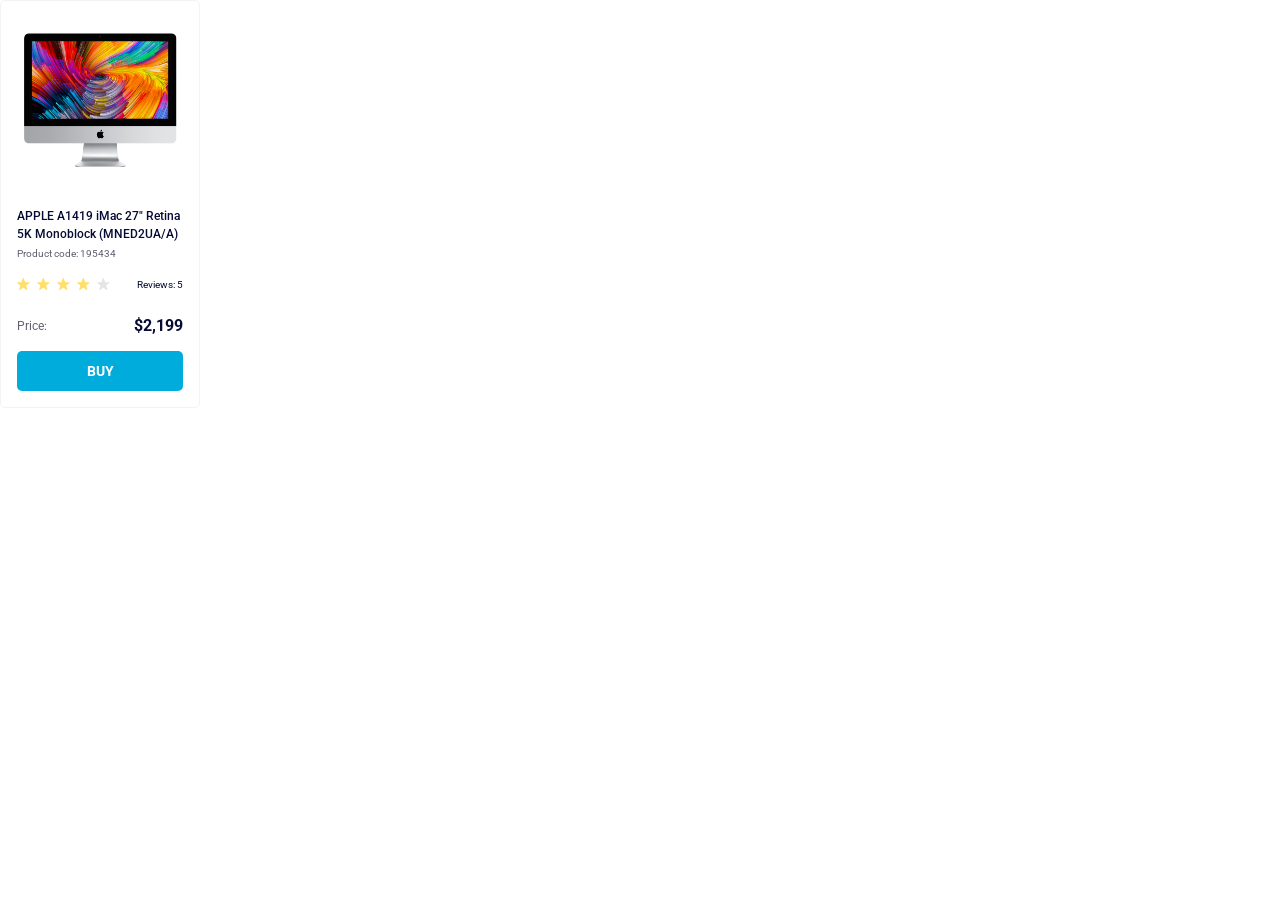
<file: index.html>
<!doctype html><html lang="en"><head><link rel="preconnect" href="https://fonts.googleapis.com"><link rel="preconnect" href="https://fonts.gstatic.com"><link href="https://fonts.googleapis.com/css2?family=Roboto:wght@400;500;700;800&display=swap" rel="stylesheet"><meta charset="utf-8"><meta name="viewport" content="width=device-width, initial-scale=1.0"><title>Product cards</title><link rel="stylesheet" href="index.cae9b91b.css"></head><body> <div class="card" data-qa="card"> <img class="card__image" src="imac.202c52ff.jpeg" alt="Apple A1419 iMac 27 Retina 5K"> <h3 class="card__title"> APPLE A1419 iMac 27" Retina 5K Monoblock (MNED2UA/A) </h3> <p class="card__code">Product code: 195434</p> <div class="card__rating"> <div class="stars stars--4"> <span class="stars__star"></span> <span class="stars__star"></span> <span class="stars__star"></span> <span class="stars__star"></span> <span class="stars__star"></span> </div> <span class="card__reviews">Reviews: 5</span> </div> <div class="card__price"> <span class="card__price-label">Price:</span> <span class="card__price-value">$2,199</span> </div> <a href="#" class="card__buy-btn" data-qa="hover"> BUY </a> </div> </body></html>
</file>
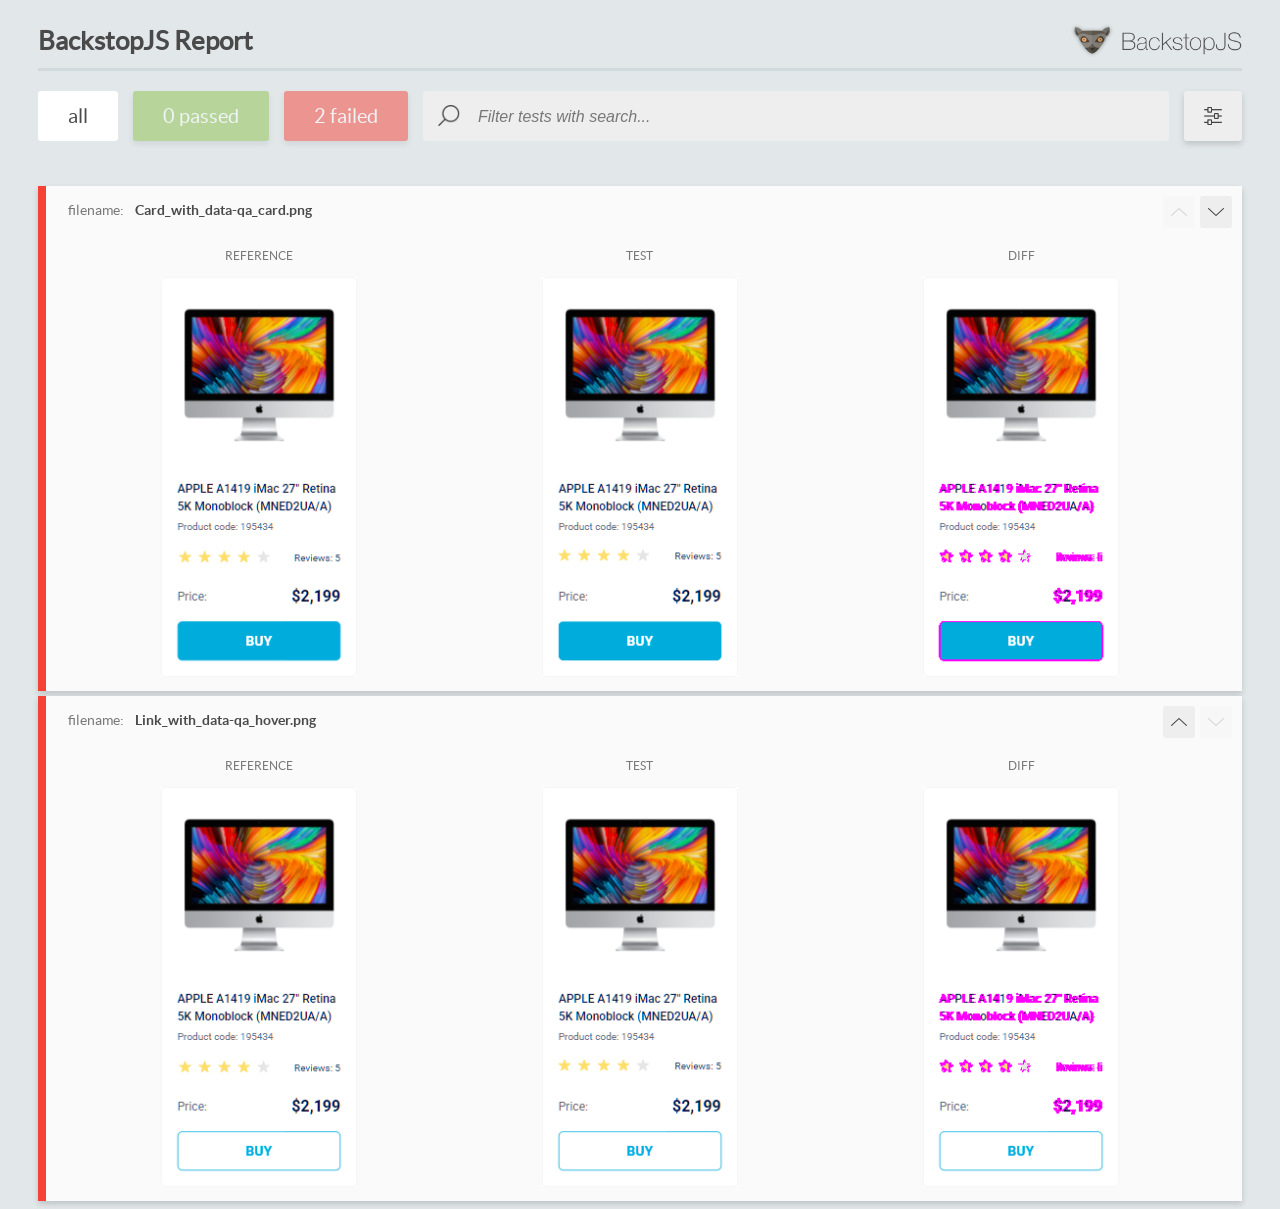
<file: report/html_report/index.html>
<!DOCTYPE html>
<html>
  <head>
    <meta charset="utf-8">
    <!-- Disable Cache -->
    <meta http-equiv="Cache-Control" content="no-cache, no-store, must-revalidate">
    <meta http-equiv="Pragma" content="no-cache">
    <meta http-equiv="Expires" content="0">

    <title>BackstopJS Report</title>

    <style>
      @font-face {
          font-family: 'latoregular';
          src: url('./assets/fonts/lato-regular-webfont.woff2') format('woff2'),
              url('./assets/fonts/lato-regular-webfont.woff') format('woff');
          font-weight: 400;
          font-style: normal;
      }
      @font-face {
          font-family: 'latobold';
          src: url('./assets/fonts/lato-bold-webfont.woff2') format('woff2'),
              url('./assets/fonts/lato-bold-webfont.woff') format('woff');
          font-weight: 700;
          font-style: normal;
      }

      .ReactModal__Body--open {
          overflow: hidden;
      }
      .ReactModal__Body--open .header {
        display: none;
      }

    </style>
  </head>
  <body style="background-color: #E2E7EA">
    <div id="root">

    </div>
    <script>
      function report (report) { // eslint-disable-line no-unused-vars
        window.tests = report;
      }
    </script>
    <script src="config.js"></script>
    <script src="index_bundle.js"></script>
  </body>
</html>
</file>
<file: index.cae9b91b.css>
.card{box-sizing:border-box;background:#fff;border:1px solid #f3f3f3;border-radius:5px;width:200px;min-height:408px;padding:0 16px;overflow:hidden}.card__image{width:160px;height:134px;margin:32px auto 0;display:block}.card__title{letter-spacing:0;color:#060b35;width:166px;margin:40px auto 0;font-family:Roboto,sans-serif;font-size:12px;font-weight:500;line-height:18px}.card__code{letter-spacing:0;color:#616070;margin-top:4px;font-family:Roboto,sans-serif;font-size:10px;font-weight:400;line-height:14px}.card__rating{justify-content:space-between;align-items:center;width:166px;height:16px;margin-top:16px;display:flex}.card__reviews{letter-spacing:0;color:#060b35;font-family:Roboto,sans-serif;font-size:10px;font-weight:400;line-height:14px}.card__price{justify-content:space-between;align-items:center;width:166px;height:18px;margin-top:24px;display:flex}.card__price-label{letter-spacing:0;color:#616070;font-family:Roboto,sans-serif;font-size:12px;font-weight:400;line-height:18px}.card__price-value{letter-spacing:0;text-align:right;color:#060b35;font-family:Roboto,sans-serif;font-size:16px;font-weight:700;line-height:18px}.card__buy-btn{box-sizing:border-box;color:#fff;letter-spacing:0;text-align:center;text-transform:uppercase;cursor:pointer;background:#00acdc;border:1px solid #0000;border-radius:5px;justify-content:center;align-items:center;width:166px;height:40px;margin:16px auto 0;padding:0;font-family:Roboto,sans-serif;font-size:14px;font-weight:700;line-height:16px;text-decoration:none;transition:background .2s,color .2s,border-color .2s;display:flex}.card__buy-btn:hover{color:#00acdc;background:0 0;border-color:#00acdc}.stars{gap:7px;display:flex}.stars__star{background-image:url(star.822d561e.svg);background-repeat:no-repeat;background-size:contain;width:13px;height:14px}.stars--1 .stars__star:nth-child(-n+1),.stars--2 .stars__star:nth-child(-n+2),.stars--3 .stars__star:nth-child(-n+3),.stars--4 .stars__star:nth-child(-n+4),.stars--5 .stars__star:nth-child(-n+5){background-image:url(star-active.edda4c43.svg)}html{color:#616070;font-family:Roboto,sans-serif;font-size:10px;line-height:14px}body{margin:0;padding:0}*{box-sizing:border-box}
/*# sourceMappingURL=index.cae9b91b.css.map */
</file>
